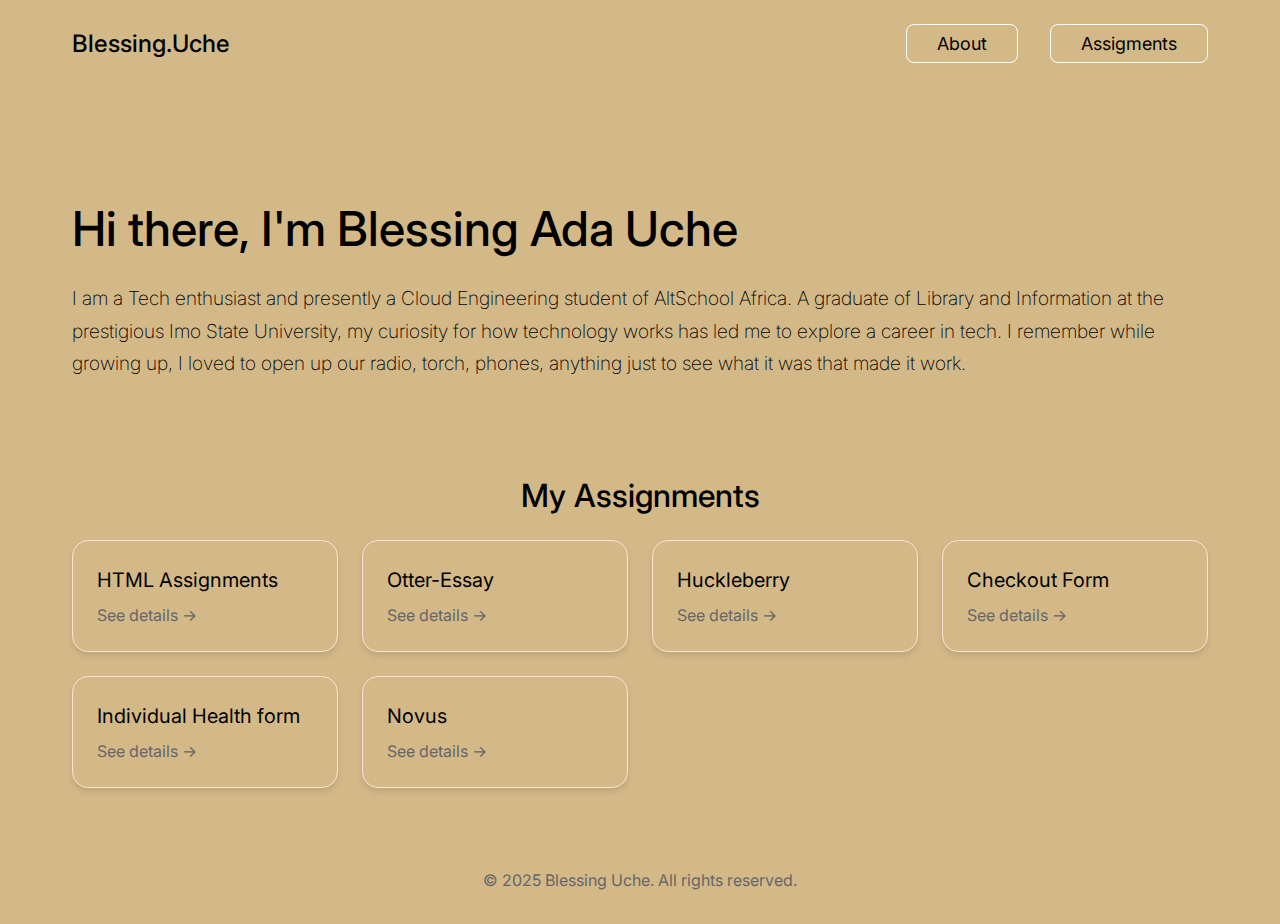
<file: index.html>
<!DOCTYPE html>
<html lang="en">
<head>
    <meta charset="UTF-8">
    <meta name="viewport" content="width=device-width, initial-scale=1.0">
    <title>Blessing Uche</title>
    <link rel="stylesheet" href="styles.css">
    <link rel="preconnect" href="https://fonts.googleapis.com">
    <link rel="preconnect" href="https://fonts.gstatic.com" crossorigin>
    <link href="https://fonts.googleapis.com/css2?family=Inter:wght@400;500;600&display=swap" rel="stylesheet">
</head>
<body>
    <div class="wrapper">
        <header class="header">
            <a href="/" class="logo">Blessing.Uche</a>
            <nav class="nav">
                <a href="./First-Semester-Assignment/HTML-Assignment/Assignment-1/about-me.html" class="nav-link">About</a>
                <a href="#assignments" class="nav-link">Assigments</a>
                <!-- <a href="/contact" class="nav-link">Get in touch</a> -->
            </nav>
        </header>

        <main class="main">
            <div class="hero">
                <div class="hero-content">
                    <h1 class="hero-title">Hi there, I'm Blessing Ada Uche</h1>
                    <p class="hero-subtitle">
                        I am a Tech enthusiast and presently a Cloud Engineering student of AltSchool Africa. A graduate of Library and Information at the prestigious Imo State University,
                        my curiosity for how technology works has led me to explore a career in tech. I remember while growing up, I loved to open up our radio, torch, phones, anything just to
                        see what it was that made it work.
                    </p>
            <!-- <a href="/assigments" class="cta-button">View my assignments</a> -->
            </div>

             <section id="assignments" class="assignments">
                <h2 class="assignments-title">My Assignments</h2>
                <div class="assignments-grid">
                    <a href="./First-Semester-Assignment/HTML-Assignment/Assignment-1/about-me.html" class="assignment-card">
                        <p class="assignment-title">HTML Assignments</p>
                        <p class="assignment-link">See details →</p>
                    </a>
                    <a href="./First-Semester-Assignment/CSS-Assignment/otter-essay/otter.html" class="assignment-card">
                        <p class="assignment-title">Otter-Essay</p>
                        <p class="assignment-link">See details →</p>
                    </a>
                    <a href="./First-Semester-Assignment/CSS-Assignment/huckle-berry/huckle-berry.html" class="assignment-card">
                        <p class="assignment-title">Huckleberry</p>
                        <p class="assignment-link">See details →</p>
                    </a>
                    <a href="./First-Semester-Assignment/CSS-Assignment/wp-checkout-form/checkout.html" class="assignment-card">
                        <p class="assignment-title">Checkout Form</p>
                        <p class="assignment-link">See details →</p>
                    </a>
                    <a href="./First-Semester-Assignment/CSS-Assignment/individual-health/individual-form.html" class="assignment-card">
                        <p class="assignment-title">Individual Health form</p>
                        <p class="assignment-link">See details →</p>
                    </a>
                    <a href="./First-Semester-Assignment/CSS-Assignment/Novus/novus.html" class="assignment-card">
                        <p class="assignment-title">Novus</p>
                        <p class="assignment-link">See details →</p>
                    </a>
                    </div>
                </section>
            </div>
        </main>
        <footer class="footer">
            <p>© 2025 Blessing Uche. All rights reserved.</p>
        </footer>
    </div>
</body>
</html>
</html>
</file>
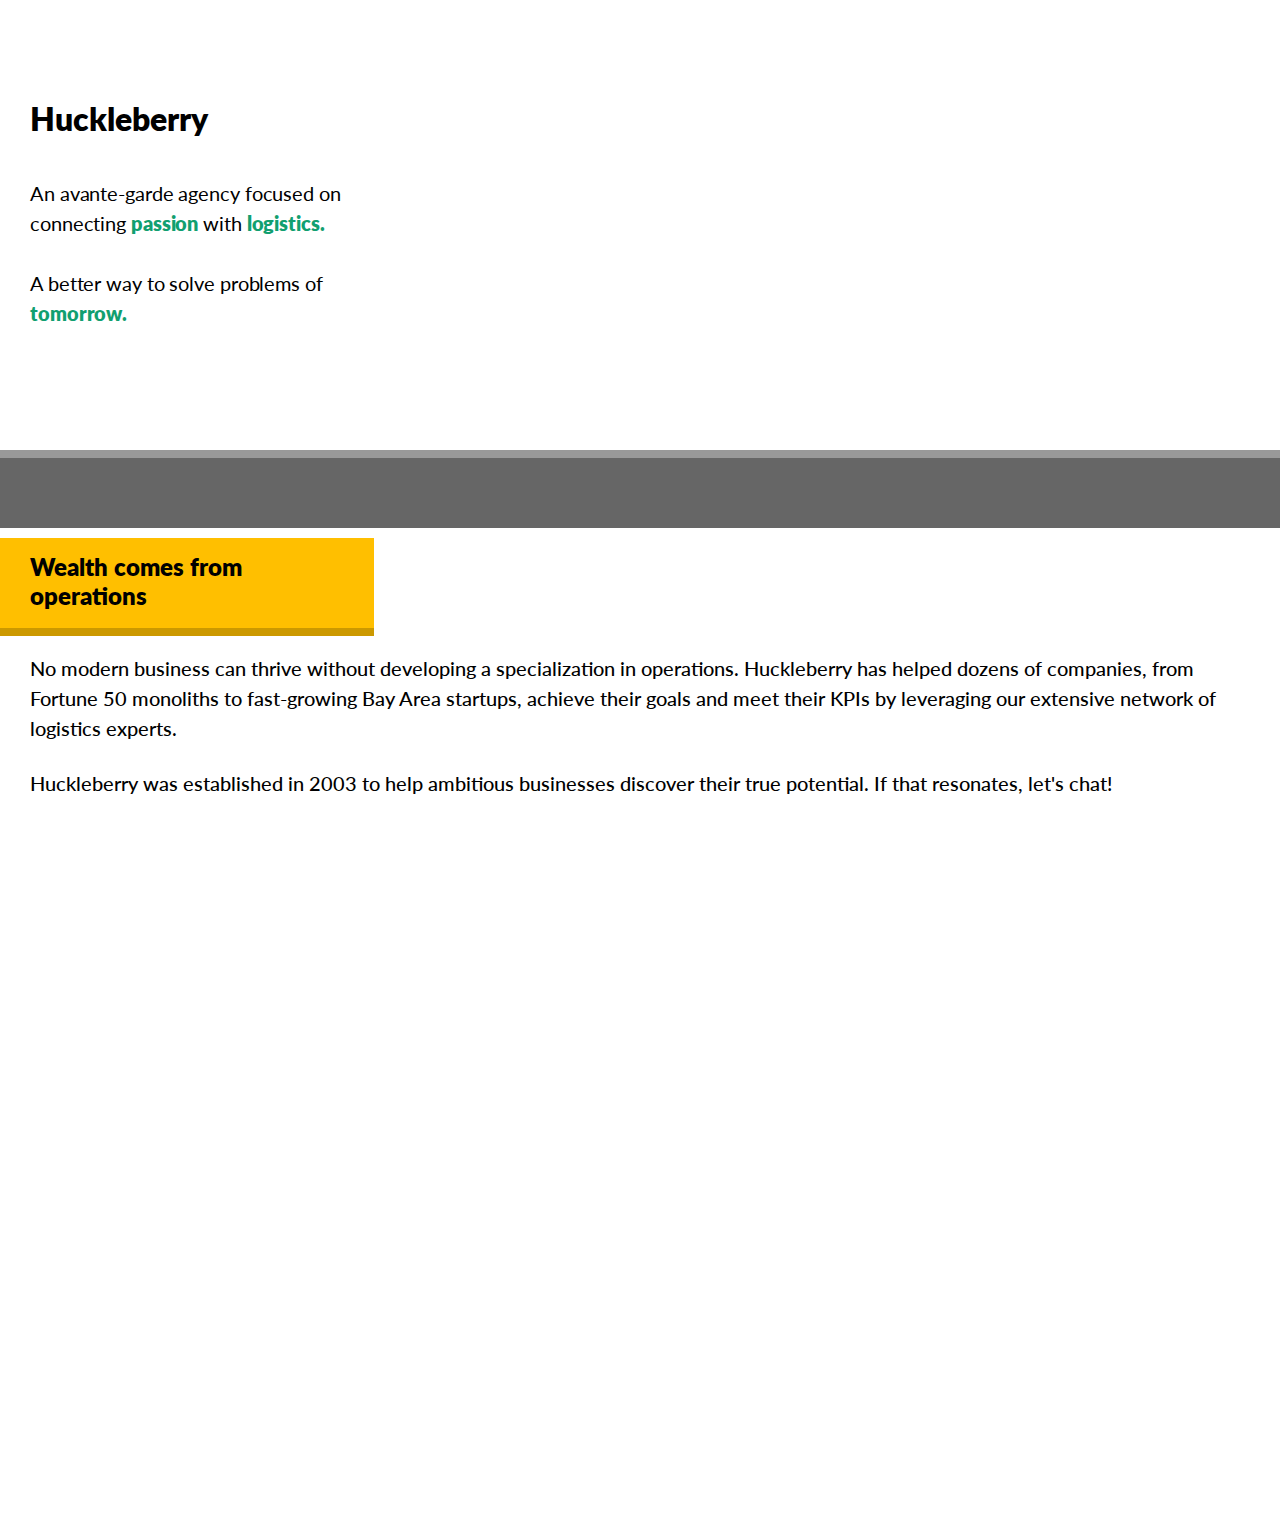
<file: First-Semester-Assignment/CSS-Assignment/huckle-berry/huckle-berry.html>
<!DOCTYPE html>
<html lang="en">
<head>
  <meta charset="UTF-8">
  <meta name="viewport" content="width=device-width, initial-scale=1.0">
  <link rel="stylesheet" href="style.css" type="text/css">
  <link rel="preconnect" href="https://fonts.googleapis.com">
  <link rel="preconnect" href="https://fonts.gstatic.com" crossorigin>
  <link href="https://fonts.googleapis.com/css2?family=Lato:ital,wght@0,100;0,300;0,400;0,700;0,900;1,100;1,300;1,400;1,700;1,900&display=swap" rel="stylesheet">
  <title>Huckleberry</title>
</head>
<body class="grid-container">
  <div class="top-grid-item">
    <p id="header">Huckleberry</p>
    <p class="top-paragraph-1">An avante-garde agency focused on connecting <span>passion</span> with <span>logistics.</span></p>
    <p class="top-paragraph-2">A better way to solve problems of <span>tomorrow.</span></p>
  </div>
  <div class="bottom-grid-item">
    <div id="banner">
      <p class="banner-paragraph">Wealth comes from operations</p>
    </div> 
    <div id="text-box">
      <p class="txt-paragraph">
        No modern business can thrive without developing a specialization in operations. Huckleberry has helped dozens of companies, 
        from Fortune 50 monoliths to fast-growing Bay Area startups, achieve their goals and meet their KPIs by leveraging our extensive network of logistics experts.
      </p>
      <p class="txt-paragraph"> 
        Huckleberry was established in 2003 to help ambitious businesses discover their true potential. If that resonates, let's chat!
      </p>
    </div>
  </div>
</body>
</html>
</file>
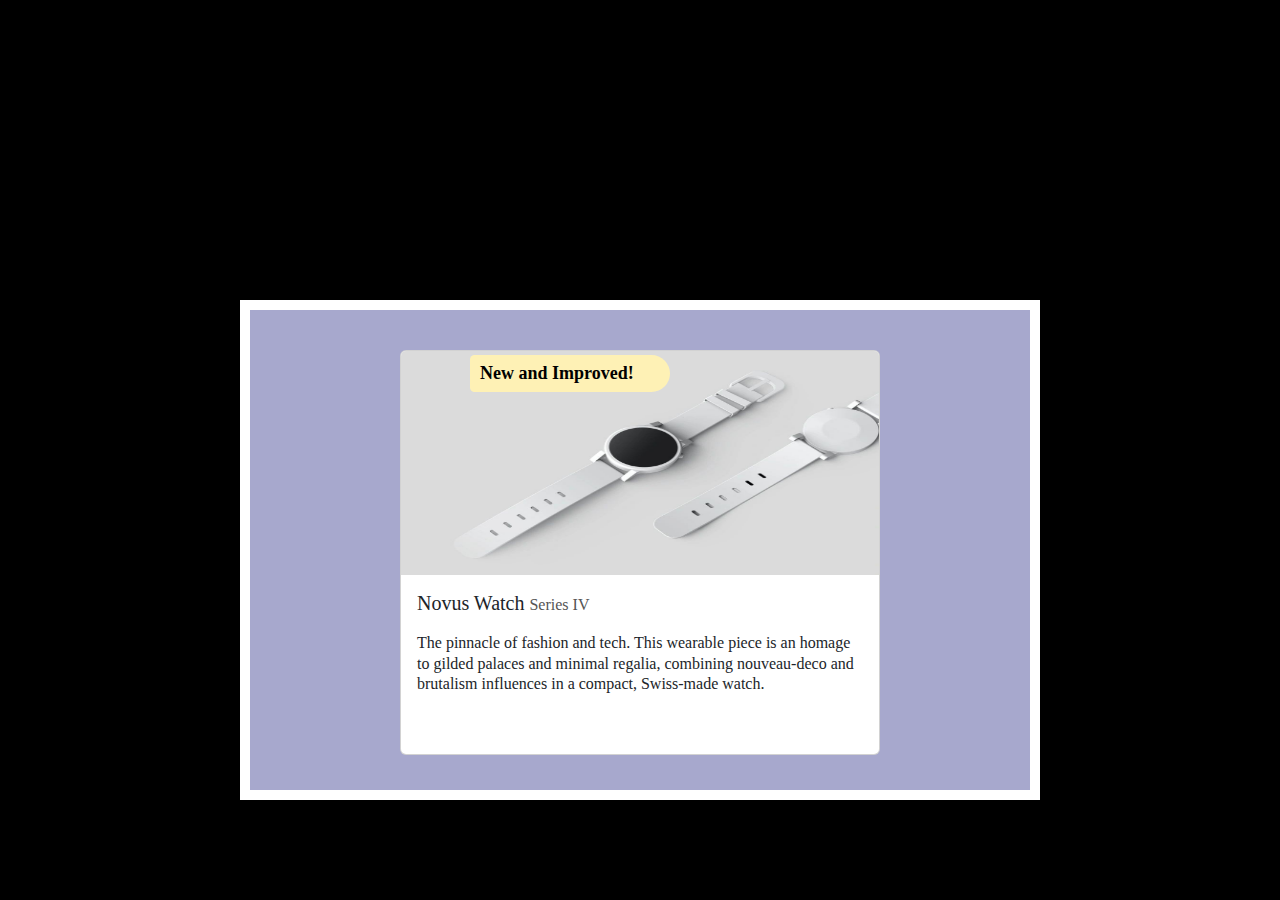
<file: First-Semester-Assignment/CSS-Assignment/Novus/novus.html>
<!DOCTYPE html>
<html lang="en">
<head>
    <meta charset="UTF-8">
    <meta name="viewport" content="width=device-width, initial-scale=1.0">
    <title>Document</title>

    <link href="https://cdn.jsdelivr.net/npm/bootstrap@5.3.3/dist/css/bootstrap.min.css" rel="stylesheet" integrity="sha384-QWTKZyjpPEjISv5WaRU9OFeRpok6YctnYmDr5pNlyT2bRjXh0JMhjY6hW+ALEwIH" crossorigin="anonymous">

    <link href="./novus.css" rel="stylesheet">
</head>
<body>
    <div class="main-body"> 
        <div class="subtext"> New and Improved!</div>
        <div class="card">
            
            <img src="./Novus.jpeg" class="card-img-top" alt="..."> 
            <div class="card-body">
              <h5 class="card-title">Novus Watch <span> Series IV</span></h5>
              <div class="card-text">The pinnacle of fashion and tech. This wearable piece is an homage to gilded palaces and minimal regalia, combining nouveau-deco and brutalism influences in a compact, Swiss-made watch.</div>
            </div>
          </div>
        </div>



</body>
</html>
</file>
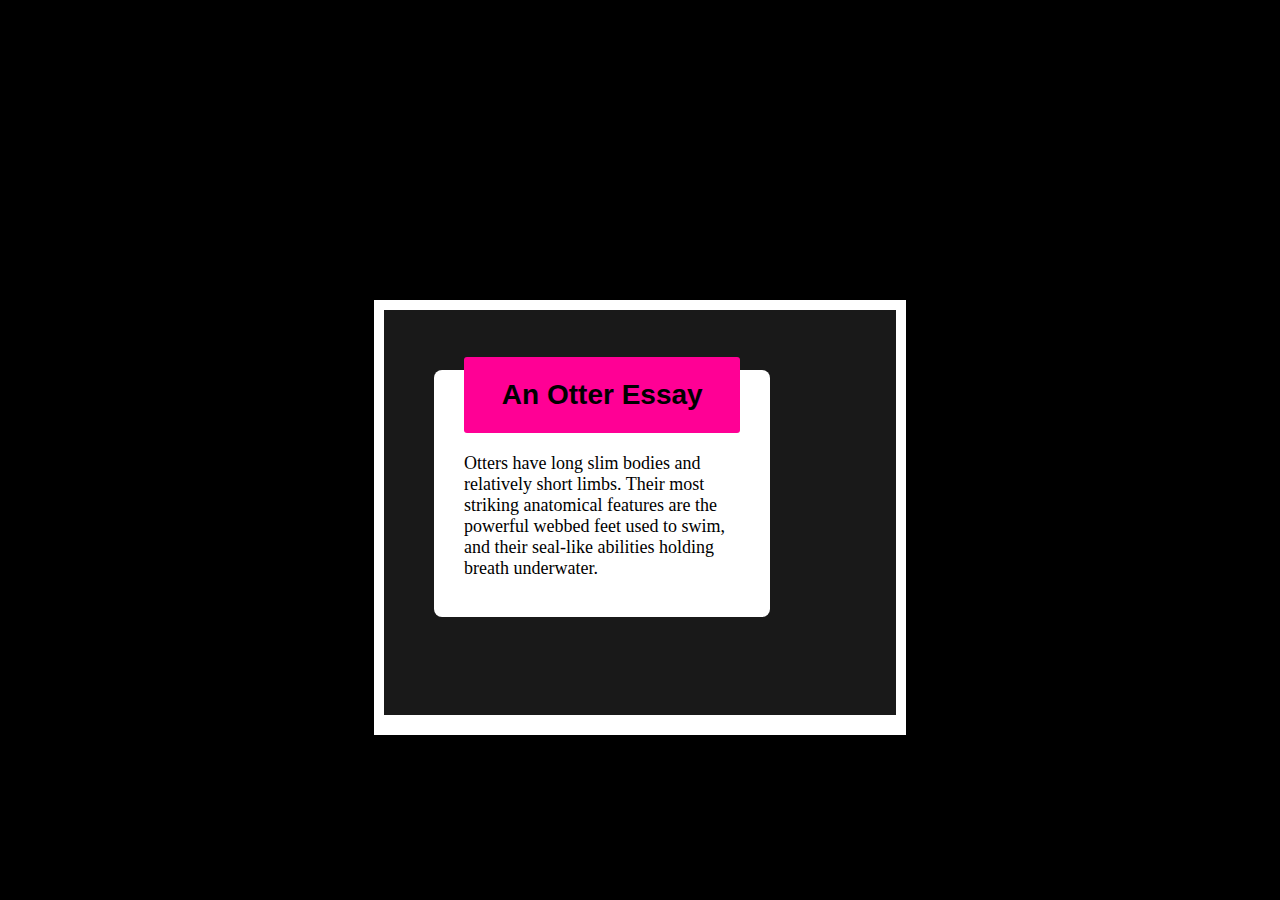
<file: First-Semester-Assignment/CSS-Assignment/Otter-Essay/otter.html>
<!DOCTYPE html>
<html lang="en">
<head>
  <meta charset="UTF-8">
  <meta name="viewport" content="width=device-width, initial-scale=1.0">
  <link rel="stylesheet" href="style.css" type="text/css">
  <title>Document</title>
</head>
<body>
  <div class="outer-box">
    <div class="container">
      <div class="essay">
        <h3>An Otter Essay</h3>
      </div>
      <div class="text-box">
        <p>Otters have long slim bodies and relatively short limbs. Their most striking anatomical features are the powerful webbed feet used to swim, 
          and their seal-like abilities holding breath underwater.
        </p>
      </div>
    </div>
  </div>
</body>
</html>
</file>
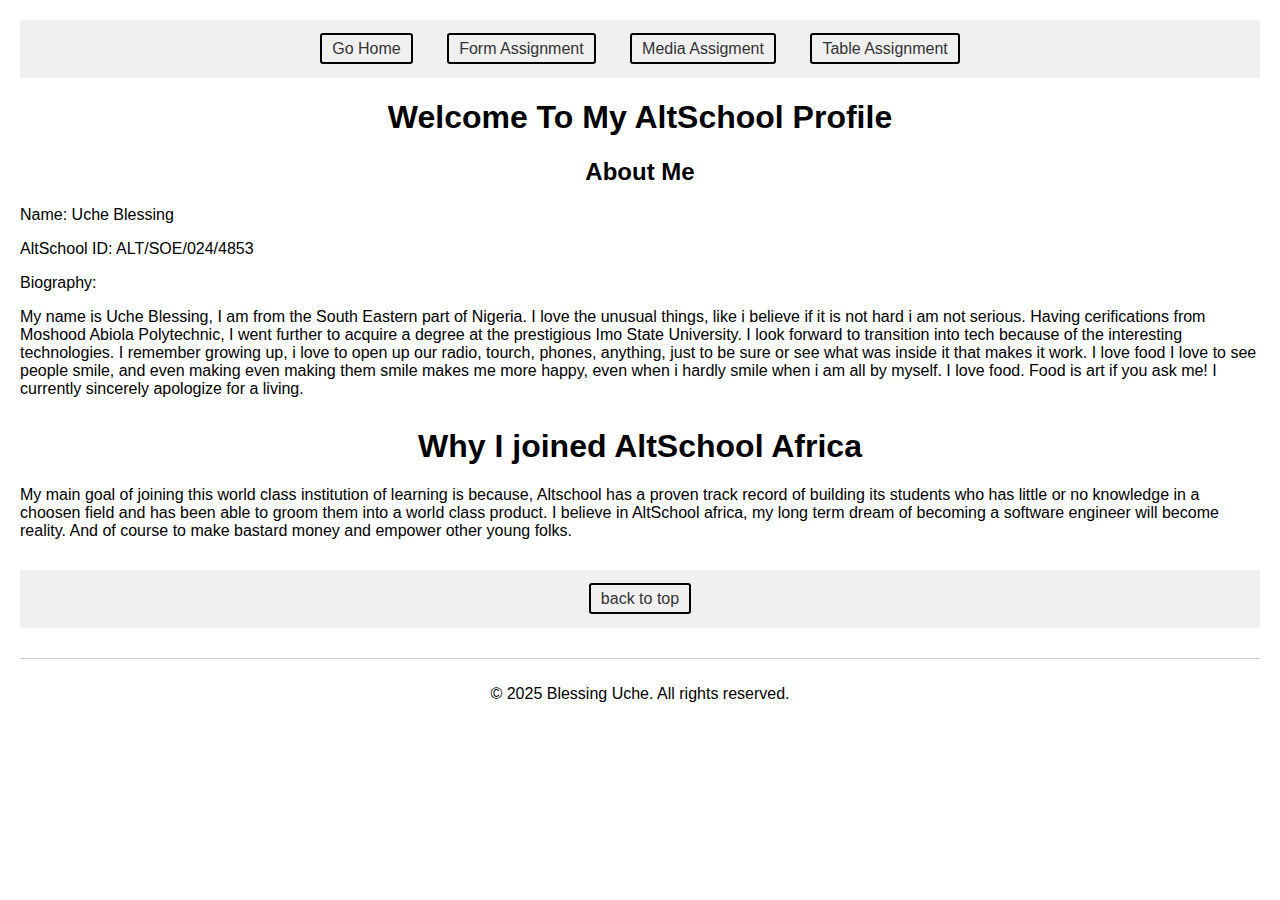
<file: First-Semester-Assignment/HTML-Assignment/Assignment-1/about-me.html>
<!DOCTYPE html>
<html lang="en">
<head>
    <meta charset="UTF-8">
    <meta name="viewport" content="width=device-width, initial-scale=1.0">
    <title>My AltSchool Assignment</title>
    <style>
        body {
            font-family: sans-serif;
            margin: 0;
            padding: 20px;
        }
        
        nav {
            background-color: #f0f0f0;
            padding: 20px 0;
            text-align: center;
        }

        nav a {
            text-decoration: none;
            color: #333;
            margin: 0 15px;
            padding: 5px 10px;
            border-radius: 3px;
            border: 2px solid black;
        }

        h1, h2 {
            text-align: center;
        }

        section {
            margin-bottom: 30px;
        }

        footer {
            text-align: center;
            margin-top: 30px;
            border-top: 1px solid #ccc;
            padding-top: 10px;
        }
    </style>
</head>
<body>
    <nav id="top">
        <a href="../../../index.html">Go Home</a> 
        <a href="./form.html">Form Assignment</a> 
        <a href="../Assignment-2/media.html">Media Assigment</a> 
        <a href="../Assignment-2/table.html">Table Assignment</a> 
    </nav>
    <section>
        <h1>Welcome To My AltSchool Profile</h1>
        <h2>About Me</h2>
        <p>Name: Uche Blessing</p>
        <p>AltSchool ID: ALT/SOE/024/4853</p>
        <p>Biography:</p>
        <p>My name is Uche Blessing, I am from the South Eastern part of Nigeria. I love the unusual things, like i believe if it is not hard i am not serious. 
            Having cerifications from Moshood Abiola Polytechnic, I went further to acquire a degree at the prestigious Imo State University.
            I look forward to transition into tech because of the interesting technologies. I remember growing up, i love to open up our radio, tourch, phones, anything, just to
            be sure or see what was inside it that makes it work. 
            I love food
            I love to see people smile, and even making even making them smile makes me more happy, even when i hardly smile when i am all by myself.
            I love food. Food is art if you ask me!
            I currently sincerely apologize for a living.</p>
    </section>
    <section>
        <h1>Why I joined AltSchool Africa</h1>
        <p>My main goal of joining this world class institution of learning is because, Altschool has a proven track record of building its students who has little or no knowledge in a choosen field and has been able to groom them into a world class product.
            I believe in AltSchool africa, my long term dream of becoming a software engineer will become reality.
            And of course to make bastard money and empower other young folks. </p>
        </section>
        <nav>
            <a href="#top">back to top</a>
          </nav>
          
          <footer class="footer">
            <p>© 2025 Blessing Uche. All rights reserved.</p>
        </footer>
</body>
</html>
</file>
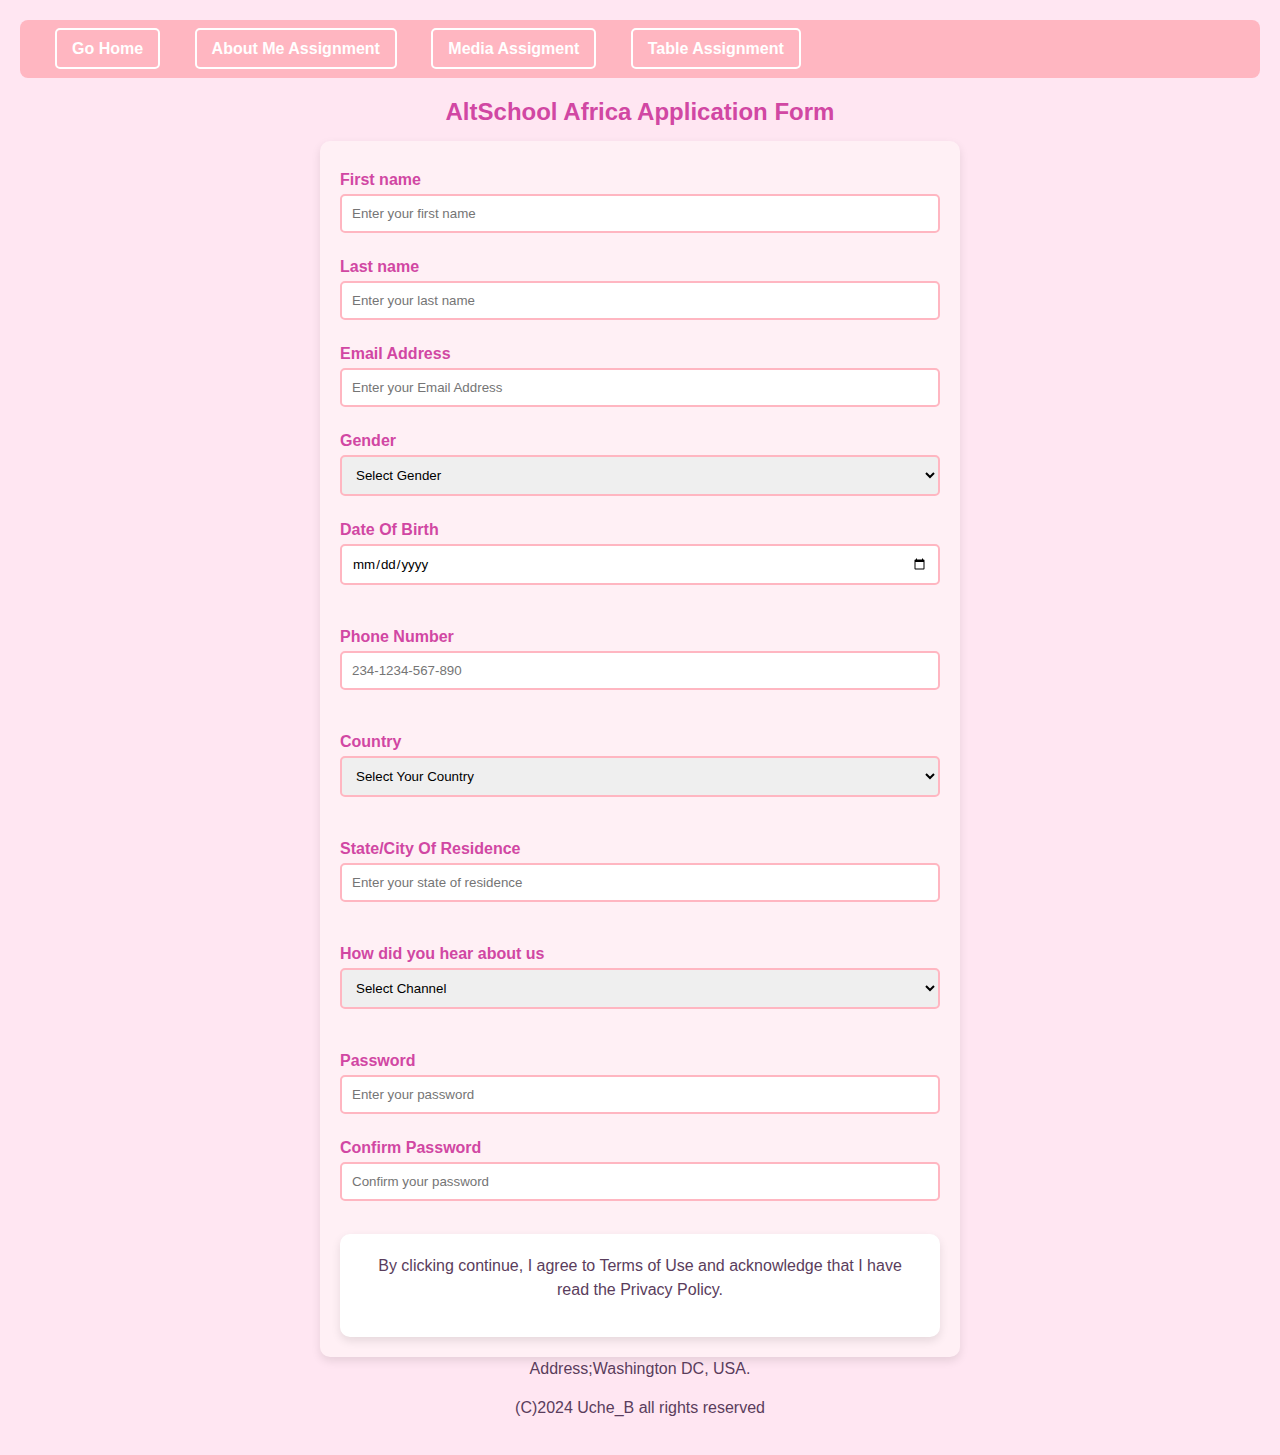
<file: First-Semester-Assignment/HTML-Assignment/Assignment-1/form.html>
<!DOCTYPE html>
<html lang="en">
<head>
    <meta charset="UTF-8">
    <meta name="viewport" content="width=device-width, initial-scale=1.0">
    <title>My AltSchool Assignment</title>
    <style>
        body, h1, p, nav, a, input, select, label, button {
            margin: 0;
            padding: 0;
            box-sizing: border-box;
            font-family: Arial, sans-serif;
        }

        body {
            background-color: #ffe6f2;
            color: #5a3d5c;
            text-align: center;
            padding: 20px;
        }

        nav {
            background-color: #ffb6c1;
            padding: 20px;
            text-align: left;
            border-radius: 8px;
            margin-bottom: 20px;
        }

        nav a {
            color: #fff;
            text-decoration: none;
            font-size: 16px;
            font-weight: bold;
            margin: 0 15px;
            padding: 10px 15px;
            border-radius: 5px;
            transition: background 0.3s ease;
            border: 2px solid white;
        }

        nav a:hover {
            background-color: #ff69b4;
        }

        section {
            background: #fff;
            padding: 20px;
            border-radius: 10px;
            box-shadow: 0 4px 10px rgba(0, 0, 0, 0.1);
            max-width: 800px;
            margin: auto;
        }

        h1 {
            font-size: 24px;
            margin-bottom: 15px;
            color: #d147a3;
        }

        p {
            font-size: 16px;
            line-height: 1.5;
            margin-bottom: 15px;
        }

        form {
            background: #fff0f5;
            padding: 20px;
            border-radius: 10px;
            box-shadow: 0 4px 10px rgba(0, 0, 0, 0.1);
            max-width: 600px;
            margin: auto;
        }

        label {
            display: block;
            font-weight: bold;
            margin: 10px 0 5px;
            color: #d147a3;
            text-align: left;
        }

        input, select {
            width: 100%;
            padding: 10px;
            margin-bottom: 15px;
            border: 2px solid #ffb6c1;
            border-radius: 5px;
            outline: none;
        }

        input:focus, select:focus {
            border-color: #ff69b4;
        }

        button {
            background-color: #ff69b4;
            color: white;
            padding: 10px 15px;
            border: none;
            border-radius: 5px;
            font-size: 16px;
            cursor: pointer;
            transition: background 0.3s ease;
        }

        button:hover {
            background-color: #d147a3;
        }

    @media (max-width: 768px) {
    nav a {
        display: block;
        margin-bottom: 10px;
    } 
    form {
        padding: 15px;
    }
}
</style>
</head>
<body>
    <nav>
        <a href="../../../index.html">Go Home</a> 
        <a href="about-me.html">About Me Assignment</a> 
        <a href="../Assignment-2/media.html">Media Assigment</a> 
        <a href="../Assignment-2/table.html">Table Assignment</a>
    </nav>
    <main>
        <h1>AltSchool Africa Application Form</h1>
        <form action= "#" method= "post">
            <label for ="first name">First name</label>
            <input type="text" id="first name" name="first name" placeholder ="Enter your first name" required/>
            <br/>
            <label for ="last name">Last name</label>
            <input type ="text" id="last name" name="last name" placeholder ="Enter your last name" required/>
            <br/>
            <label for ="Email Address">Email Address</label>
            <input type ="text" id="Email address" name="Email Address" placeholder ="Enter your Email Address" required/>
            <br/>
            <Label for ="gender">Gender</Label>
            <Select id ="gender" name="gender"
                option value="">Select Gender</option>
                <option value="">Select Gender</option>
                <option value="Male">Male</option>
                <option value="Female">Female</option>
            </Select>

            <Label for ="DOB">Date Of Birth</Label>
            <Input type ="date" id="dob" name="dob"required>
                <br><br>
                <Label for = "Phone"> Phone Number</Label>
                <Input type = "tel" id= "phone" name= "phone" placeholder = "234-1234-567-890" required>
                <br><br>
                
                <Label for ="country"> Country</Label>
                <Select id="Country" name="Country"> 
                <option value="">Select Your Country</option>
                <option value="">Afghanistan</option>
                <option value="">Algeria</option>
                <option value="">Angola</option>
                <option value="">Australia</option>
                <option value="">Bahamas</option>
                <option value="">Benin</option>
                <option value="">Brazil</option>
                <option value="">Bulgaria</option>
                <option value="">Burkina Faso</option>
                <option value="">Cyprus</option>
                <option value="">Czech Republic</option>
                <option value="">Denmark</option>
                <option value="">Egypt</option>
                <option value="">France</option>
                <option value="">Nigeria</option>

                <Select>
                    <br><br>


                    <label for ="State"  >State/City Of Residence  </label>
                    <input type ="text" id="State" name="State" placeholder ="Enter your state of residence" required>
                    <br><br>


                <Label for =""> How did you hear about us</Label>
                <Select id="Channel" name="Channel"> 
                    <option value="">Select Channel</option>
                    <option value="">Twitter</option>
                    <option value="">Instagram</option>
                    <option value="">Facebook</option>
                    <option value="">LinkedIn</option>
                    <option value="">YouTube</option>
                    <option value="">Bill Board</option>
                    <option value="">WhatsApp</option>
                    <Select> 

                    </Select>

                    <br><br> 
                    <Label for ="Password"> Password</Label>
                    <input type ="Password" id="Password" name="Password" placeholder ="Enter your password" required>
                    <Label for ="Confirm Password"> Confirm Password</Label>
                    <input type ="Confirm Password" id="Confirm Password" name="Confirm Password" placeholder ="Confirm your password" required>
                    <br><br>

                    <Section>
                        <p>
                            By clicking continue, I agree to  Terms of Use and acknowledge that I
                            have read the  Privacy Policy.
                            
                            </p>
                    </Section>
    </main>
<footer>
    <P>Address;Washington DC, USA.</P>
    <P>(C)2024 Uche_B all rights reserved</P>
</footer>
</html>
</file>
<file: styles.css>
:root {
  --color-background: #D4B988;
  --color-text: #000000;
  --color-button: #2563eb;
  --color-button-hover: #1d4ed8;
  --max-width: 1200px;
  --padding-x: 2rem;
}

* {
  margin: 0;
  padding: 0;
  box-sizing: border-box;
}

body {
  font-family: 'Inter', sans-serif;
  background-color: var(--color-background);
  color: var(--color-text);
  line-height: 1.5;
}

.wrapper {
  max-width: var(--max-width);
  margin: 0 auto;
  padding: 0 var(--padding-x);
}

/* Header styles */
.header {
  display: flex;
  justify-content: space-between;
  align-items: center;
  padding: 1.5rem 0;
}

.logo {
  font-size: 1.5rem;
  font-weight: 500;
  text-decoration: none;
  color: var(--color-text);
}

.nav {
  display: flex;
  gap: 2rem;
}

.nav a {
  border: 0.5px solid white;
  border-radius: 8px;
  padding: 5px 30px;
}


.nav-link {
  font-size: 1.125rem;
  text-decoration: none;
  color: var(--color-text);
  transition: opacity 0.2s ease;
}

.nav-link:hover {
  opacity: 0.75;
}

/* Hero section styles */
.hero {
  display: grid;
  grid-template-rows: 1fr 1fr;
  gap: 2rem;
  padding: 3rem 0;
  align-items: center;
}

.hero-content {
  display: flex;
  flex-direction: column;
  gap: 1.5rem;
}

.hero-title {
  font-size: 3rem;
  font-weight: 500;
  line-height: 1.2;
}

.hero-subtitle {
  font-size: 1.2rem;
  font-weight: 200;
  line-height: 1.7;
}

.cta-button {
  display: inline-block;
  background-color: var(--color-button);
  color: white;
  text-decoration: none;
  padding: 0.75rem 2rem;
  border-radius: 0.5rem;
  font-size: 1rem;
  font-weight: 500;
  transition: background-color 0.2s ease;
  align-self: flex-start;
}

.cta-button:hover {
  background-color: var(--color-button-hover);
}

/* .assignments {
  max-width: 1200px;
  margin: 4rem auto;
  padding: 2rem;
} */

.assignments-title {
  font-size: 2rem;
  font-weight: 500;
  line-height: 1.2;
  text-align: center;
  margin-bottom: 1.5rem;
}

.assignments-grid {
  display: grid;
  grid-template-columns: repeat(auto-fit, minmax(250px, 1fr));
  gap: 1.5rem;
}

.assignment-card {
  background:#D4B988;
  padding: 1.5rem;
  border-radius: 1rem;
  box-shadow: 0 4px 6px rgba(0,0,0,0.1);
  border: 0.5px solid #fee2d6;
  text-decoration: none;
  transition: all 0.3s ease;
}

.assignment-card:hover {
  transform: translateY(-5px);
  box-shadow: 0 10px 15px rgba(0,0,0,0.1);
  /* border-color: black; */
}

.assignment-title {
  color: black;;
  font-size: 1.25rem;
  margin-bottom: 0.5rem;
  font-weight: 400;
}

.assignment-link {
  color: #666;
}

.footer {
  text-align: center;
  padding: 2rem;
  /* background: #f8f9fa; */
  color: #666;
}

/* Responsive styles */
@media (max-width: 768px) {
  .hero {
      grid-template-columns: 1fr;
  }

  .hero-title {
      font-size: 2.5rem;
  }

  .hero-subtitle {
      font-size: 1.875rem;
  }

  .nav {
      display: none; /* In a real project, you'd want to implement a mobile menu */
  }
}

@media (max-width: 480px) {
  :root {
      --padding-x: 1rem;
  }

  .hero-title {
      font-size: 2rem;
  }

  .hero-subtitle {
      font-size: 1.5rem;
  }
}
</file>
<file: First-Semester-Assignment/CSS-Assignment/huckle-berry/style.css>
html {
  box-sizing: border-box;
  font-family: 'Lato';
}

.grid-container {
  display: grid;
  width: 100vw;
  height: 100vh;
  margin: 0;
  padding: 0;
}

.top-grid-item, .bottom-grid-item {
  width: 100%;
  height: 50vh;
}

.bottom-grid-item {
  background-color: #666666;
  position: relative;
}

.top-grid-item {
  border-bottom: 8px solid #999999;
}

#header {
  font-family: 'Lato';
  font-size: 32px;
  font-weight: 800;
  line-height: 38.4px;
  text-align: left;
  margin: 100px 30px 40px;
}

.top-paragraph-1, .top-paragraph-2 {
  font-family: 'Lato';
  font-size: 20px;
  font-weight: 400;
  line-height: 30px;
  letter-spacing: -0.005em;
  margin: 30px 0px 30px 30px;
  text-align: left;
  width: 342px;
  height: 60px;
}

span { 
  font-family: Lato;
  font-size: 20px;
  font-weight: 800;
  line-height: 30px;
  letter-spacing: -0.005em;
  text-align: left;
  color: #119f70;
  border: 0;
}


#banner {
  background-color: #FFBF00;
  width: 374px;
  height: 10%;
  padding: 15px 0 30px;
  position: absolute;
  top: 80px;
  border-bottom: 8px solid #CC9900;
  font-family: 'Lato';
  font-size: 24px;
  font-weight: 800;
  line-height: 28.8px;
}

.banner-paragraph {
  margin: 0;
  margin-left: 30px;
  width: 318px;
}

#text-box {
  background-color: #ffffff;
  margin-top: 70px;
  padding-top: 100px;
  height: 100vh;
  font-family: 'Lato';
  font-size: 20px;
  font-weight: 500;
}

.txt-paragraph {
  margin: 25px 0 0px 30px;
  padding-right: 20px;
  line-height: 30px;
}


@media screen and (max-width: 768px) {
  .top-paragraph-1, .top-paragraph-2 {
    width: 450px;
    height: 60px; 
    padding-right: 0;
    margin-right: 0;  
  }

  .top-paragraph-2 {
    width: 342px; 
  }


  #banner {
    width: 52%;
    padding-bottom: 0.5rem;
  }

  .banner-paragraph {
    width: 95%;
  }

  .txt-paragraph {
    margin: 0 0 0 30px;
    padding-right: 20px;
    line-height: 30px;
  }
}

/* Media query for desktops (min-width: 1024px) */
@media screen and (min-width: 1024px) {
  body {
    font-size: 20px; /* Larger font size for desktops */
  }

  .container {
    width: 80%; /* Restrict the container width on desktop */
    margin: 0 auto; /* Center the container */
  }
}
</file>
<file: First-Semester-Assignment/CSS-Assignment/Novus/novus.css>
body {
    background-color: black;
    font-family: "Cabin";
  }
  
  .card {
    position: relative;
    width: 30rem;
    display: flex;
    height: 45vh;
    margin: 40px 0 0 150px;
    padding-bottom: 30px;
  }
  
  .main-body {
    background-color: #A7A8CD;
    width: 800px;
    height: 500px;
    margin: auto auto;
    margin-top: 300px;
    border: 10px solid white;
  }
  
  img {
    position: relative;
    height: 60%;
  }
  
  .card-title span {
    color: #555555;
  }
  
  span {
    font-size: medium;
  }
  
  .card-title {
    font-size: 800
  }
  
  .card-text{
    line-height: 1.3rem;
    padding-top: 10px;
    font-weight: 500;
  }
  
  .subtext {
    width: 200px;
    background-color: #FEF1B5;
    position: absolute;
    top: 45px;
    left: 140px;
    padding: 5px 10px;
    font-size: 18px;
    font-weight: bold;
    top: 355px;
    left: 470px;
    z-index: 1;
    border-radius: 5px 20px 20px 5px;
    color: black;
  }
</file>
<file: First-Semester-Assignment/CSS-Assignment/Otter-Essay/style.css>
body {
  background-color: black;
}

.outer-box {
  border: 10px solid white;
  border-bottom: 20px solid white;
  background-color: rgba(42, 42, 42, 0.605);
  width: 40vw;
  height: 45vh;
  display: block;
  margin: auto auto;
  margin-top: 300px;
}

.container {
  position: relative;
  margin: 60px auto auto 50px;
  width: 60%;
 }

.text-box {
  background-color: #fff;
  padding: 65px 30px 20px;
  width: 90%;
  border-radius: 8px;
  font-size: 18px;
}

.essay {
  top: -13px;
  left: 30px;
  width: 90%;
  margin: 0 auto;
  position: absolute;
  background-color: rgb(255, 0, 149);
  border-radius: 3px;
  text-align: center;
}

.essay h3 {
  line-height: 20px;
  font-size: 28px;
  font-weight: bolder;
  font-family: sans-serif;
}
</file>
